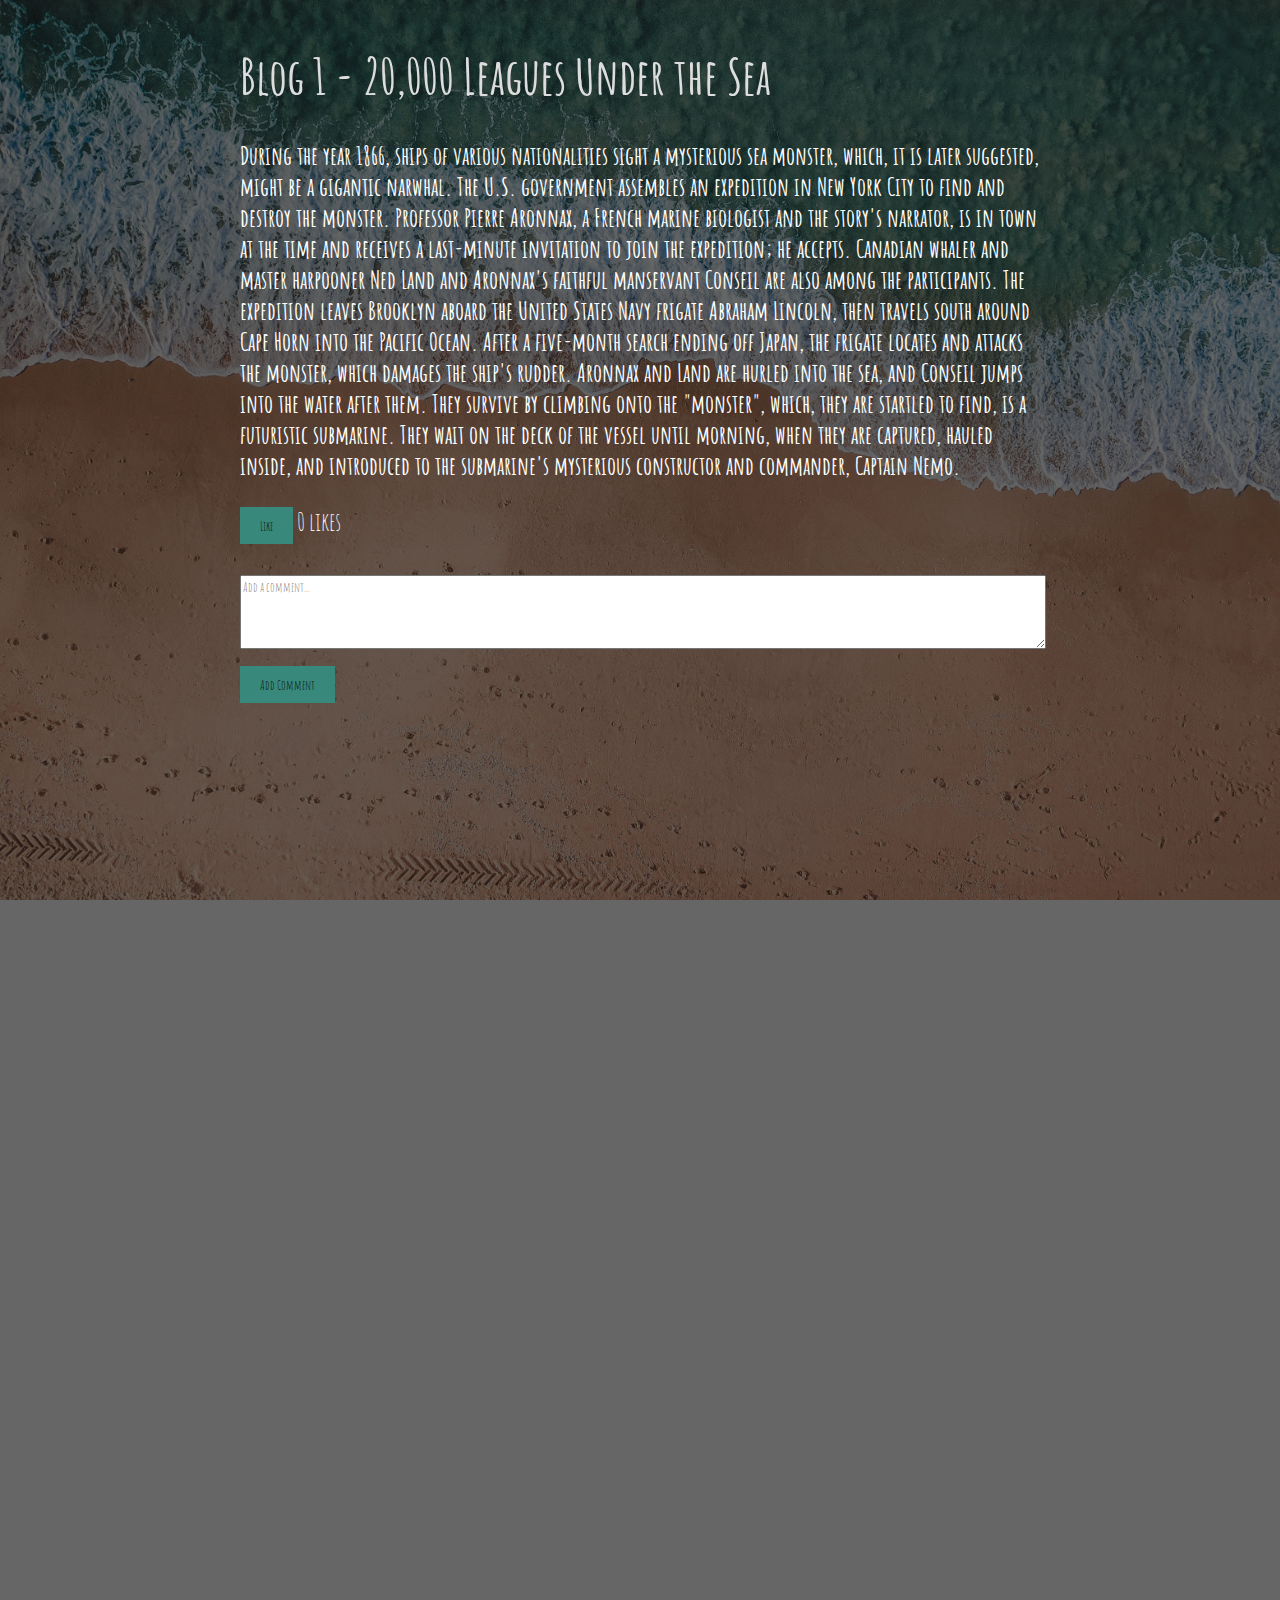
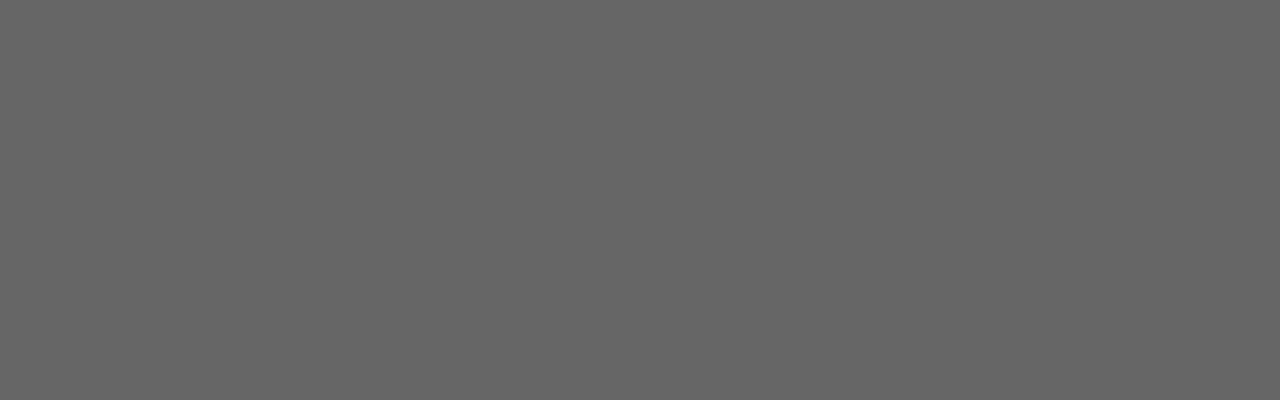
<file: blog1.html>
<!DOCTYPE html>
<html lang="en">
<head>
    <meta charset="UTF-8">
    <meta name="viewport" content="width=device-width, initial-scale=1.0">
    <title>Blog 1</title>
    <link rel="stylesheet" href="styles.css">
    <link rel="preconnect" href="https://fonts.googleapis.com">
    <link rel="preconnect" href="https://fonts.gstatic.com" crossorigin>
    <link href="https://fonts.googleapis.com/css2?family=Amatic+SC:wght@700&display=swap" rel="stylesheet">

</head>
<body style = "background-image:url(bg1.jpg);  background-repeat:no-repeat; background-attachment:fixed; background-size: cover; ">
    <div class="opa">
        <div class="blog-content">
            <h1>Blog 1 - 20,000 Leagues Under the Sea</h1>
            <p><b>During the year 1866, ships of various nationalities sight a mysterious sea monster, which, it is later suggested, 
                might be a gigantic narwhal. The U.S. government assembles an expedition in New York City to find and destroy the monster. 
                Professor Pierre Aronnax, a French marine biologist and the story's narrator, is in town at the time and receives a 
                last-minute invitation to join the expedition; he accepts. Canadian whaler and master harpooner Ned Land and Aronnax's 
                faithful manservant Conseil are also among the participants. The expedition leaves Brooklyn aboard the United States 
                Navy frigate Abraham Lincoln, then travels south around Cape Horn into the Pacific Ocean. After a five-month search 
                ending off Japan, the frigate locates and attacks the monster, which damages the ship's rudder. 
                Aronnax and Land are hurled into the sea, and Conseil jumps into the water after them. 
                They survive by climbing onto the "monster", which, they are startled to find, is a futuristic submarine. 
                They wait on the deck of the vessel until morning, when they are captured, hauled inside, and introduced 
                to the submarine's mysterious constructor and commander, Captain Nemo.
                 
            </b></p>
            <button class="button" id="like-btn-1">Like</button>
            <span id="like-count-1">0 likes</span>
            <br><br>
            <form id="commentForm-1">
                <textarea id="commentField-1" rows="4" cols="50" placeholder="Add a comment..."></textarea>
                <button type="submit">Add Comment</button>
            </form>
            <div id="comments-1"></div>
            <script src="blog1.js"></script>
        </div>

    </div>
    
</body>
</html>
</file>
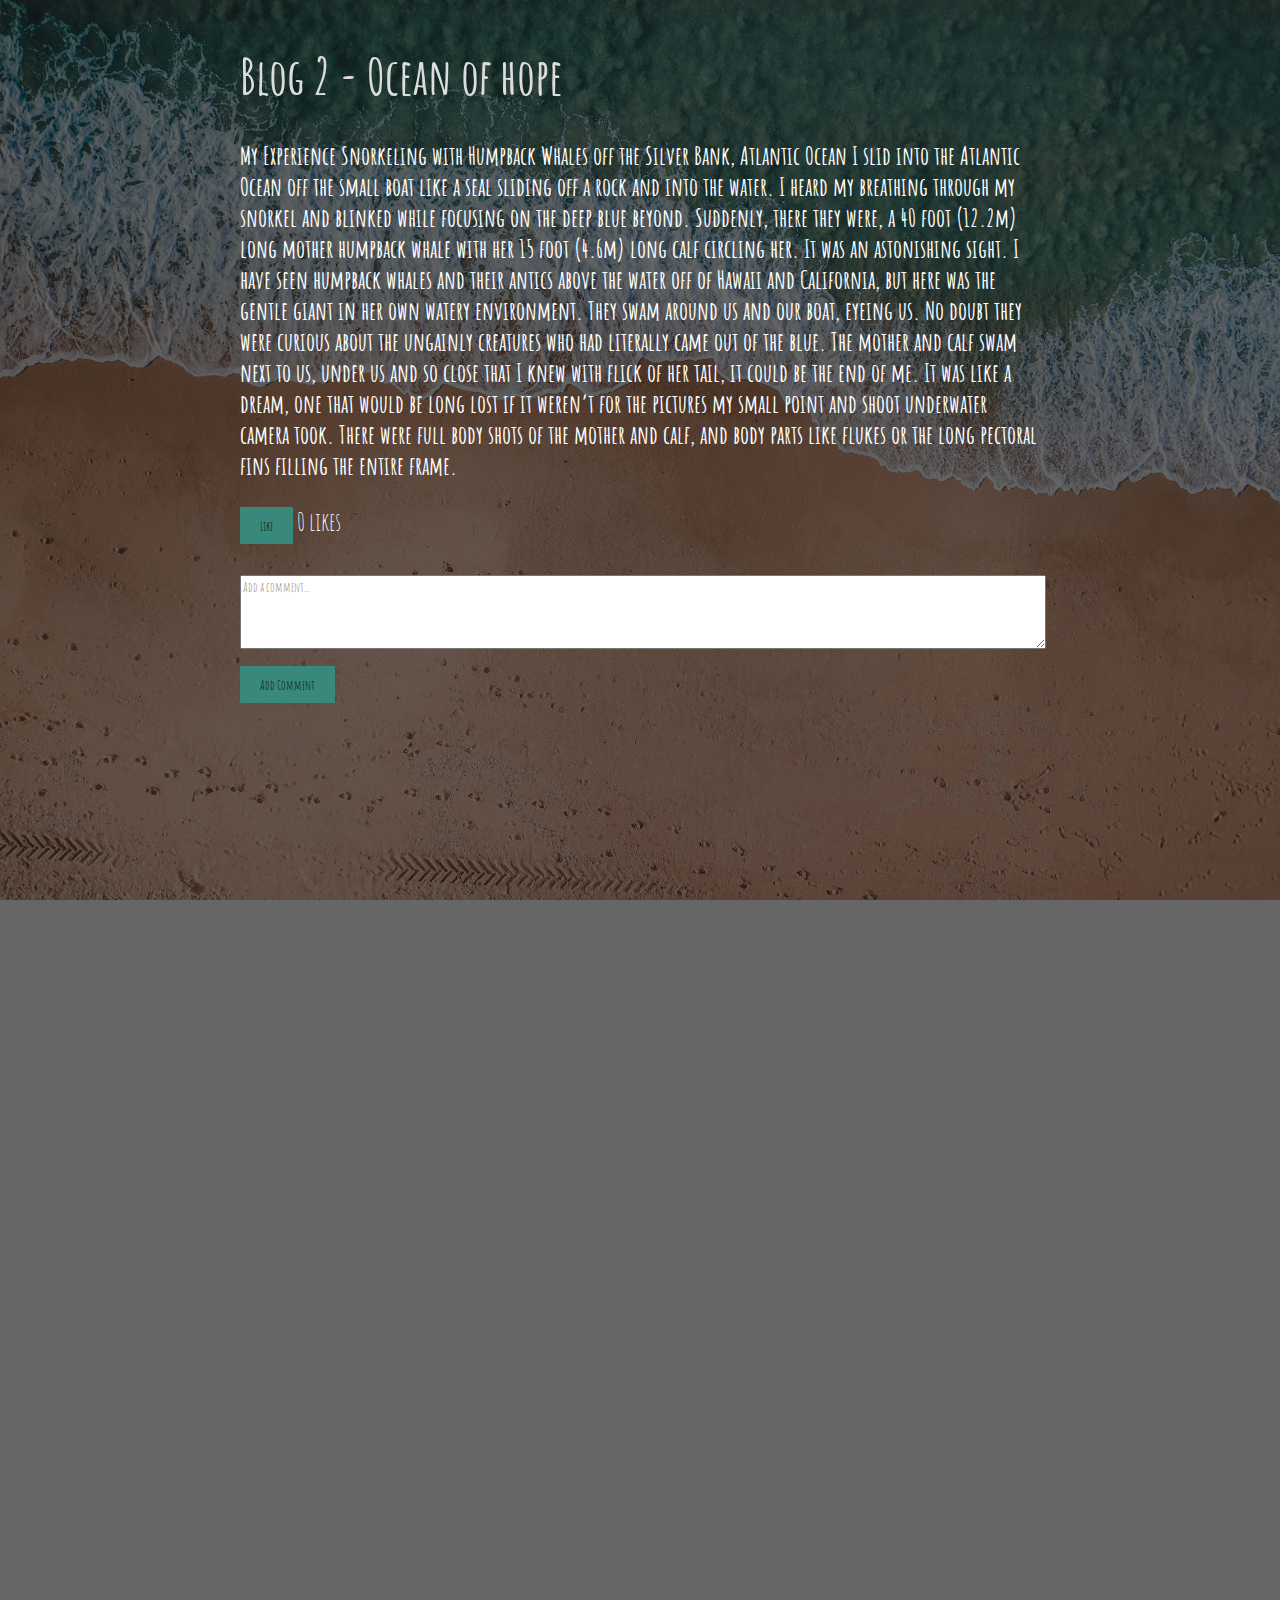
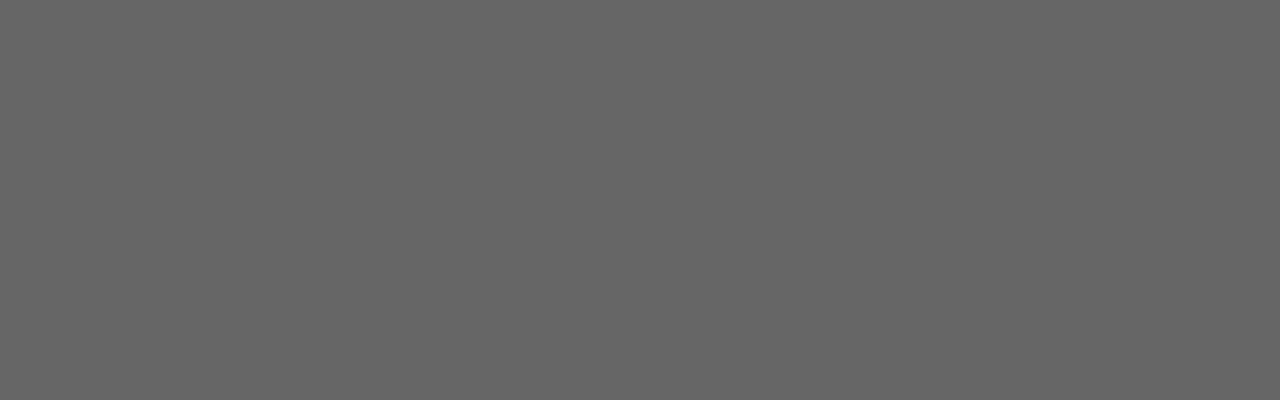
<file: blog2.html>
<!DOCTYPE html>
<html lang="en">
<head>
    <meta charset="UTF-8">
    <meta name="viewport" content="width=device-width, initial-scale=1.0">
    <title>Blog 2</title>
    <link rel="stylesheet" href="styles.css">
    <link rel="preconnect" href="https://fonts.googleapis.com">
    <link rel="preconnect" href="https://fonts.gstatic.com" crossorigin>
    <link href="https://fonts.googleapis.com/css2?family=Amatic+SC:wght@700&display=swap" rel="stylesheet">

</head>
<body style = "background-image:url(bg1.jpg);  background-repeat:no-repeat; background-attachment:fixed; background-size: cover; ">
    <div class="opa">
        <div class="blog-content">
            <h1>Blog 2 - Ocean of hope</h1>
            <p><b>My Experience Snorkeling with Humpback Whales off the Silver Bank, Atlantic Ocean
                I slid into the Atlantic Ocean off the small boat like a seal sliding off a rock and into the water. 
                I heard my breathing through my snorkel and blinked while focusing on the deep blue beyond.
                Suddenly, there they were, a 40 foot (12.2m) long mother humpback whale with her 15 foot (4.6m) long calf circling her. 
                It was an astonishing sight. I have seen humpback whales and their antics above the water off of Hawaii and California,
                but here was the gentle giant in her own watery environment.
                They swam around us and our boat, eyeing us. No doubt they were curious about the ungainly creatures who had literally 
                came out of the blue. The mother and calf swam next to us, under us and so close that I knew with flick of her tail, 
                it could be the end of me.
                It was like a dream, one that would be long lost if it weren’t for the pictures my small point and shoot underwater camera took. 
                There were full body shots of the mother and calf, and body parts like flukes or the long pectoral fins filling the 
                entire frame.</b></p>
            <button id="like-btn-2">Like</button>
            <span id="like-count-2">0 likes</span>
            <br><br>
            <form id="commentForm-2">
                <textarea id="commentField-2" rows="4" cols="50" placeholder="Add a comment..."></textarea>
                <button type="submit">Add Comment</button>
            </form>
            <div id="comments-2"></div>
            <script src="blog2.js"></script>
        </div>

    </div>
    
</body>
</html>
</file>
<file: styles.css>
body {
    font-family: Arial, sans-serif;
    margin: 0;
    padding: 0;
}

.opa{
    height:2000px;
    width: 100%;
    background-color: rgba(0,0,0,0.6);
}

.blog-content {
    max-width: 800px;
    margin: 0 auto;
    padding: 10px;
    color: #ffffff;
    font-family: 'Amatic SC', sans-serif;
    font-size: 25px;
}


h1 {
    color: #dddddd;
    font-family: 'Amatic SC', sans-serif;
}

textarea {
    width: 100%;
    margin-bottom: 10px;
    font-family: 'Amatic SC', sans-serif;

}

button {
    padding: 10px 20px;
    background-color: #38887b;
    color: #040404;
    border: none;
    cursor: pointer;
    font-family: 'Amatic SC', sans-serif;
}

button:hover {
    background-color: #182e26;
    color: aliceblue;
}

#comments {
    margin-top: 20px;
    font-family: 'Amatic SC', sans-serif;
}

#comments ul {
    list-style-type: none;
    padding: 0;
    font-family: 'Amatic SC', sans-serif;
}

#comments li {
    border-bottom: 1px solid #ccc;
    padding: 10px 0;
    font-family: 'Amatic SC', sans-serif;
}
</file>
